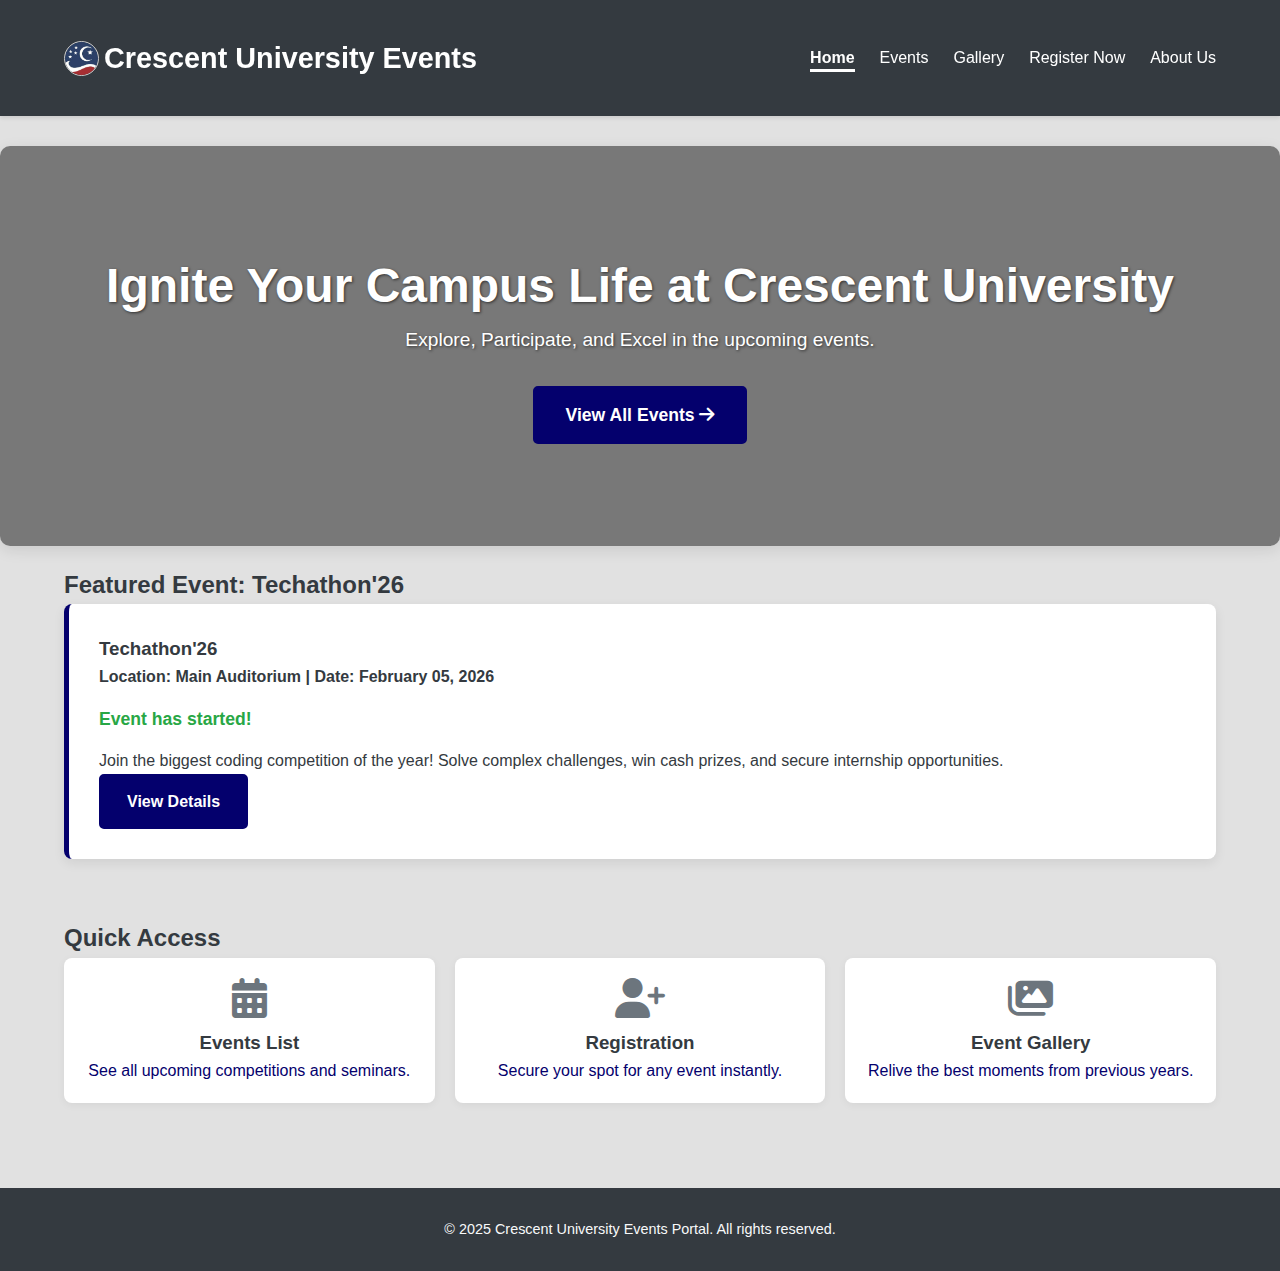
<file: index.html>
<!DOCTYPE html>
<html lang="en">
<head>
    <meta charset="UTF-8">
    <meta name="viewport" content="width=device-width, initial-scale=1.0">
    <title>Crescent University Events Portal - Home</title>
    <link rel="stylesheet" href="style.css">
    <link rel="stylesheet" href="https://cdnjs.cloudflare.com/ajax/libs/font-awesome/6.5.2/css/all.min.css">
</head>
<body>

    <header>
        <div class="container">
            <nav>
                <div class="logo">
                    <img src="./assets/images/crescent.jpg" alt="Crescent University Logo" class="nav-logo">
                    Crescent University Events
                </div>
                
                <ul class="nav-links">
                    <li><a href="index.html" class="active">Home</a></li>
                    <li><a href="events.html">Events</a></li>
                    <li><a href="gallery.html">Gallery</a></li>
                    <li><a href="register.html">Register Now</a></li>
                    <li><a href="about.html">About Us</a></li>
                </ul>
            </nav>
        </div>
    </header>

    <main>
        <section id="hero-banner"> 
            
            <video autoplay muted loop playsinline id="hero-video">
                <source src="https://crescent.education/wp-content/uploads/2025/05/BSACIST-3-26052025.mp4" type="video/mp4">
                Your browser does not support the video tag.
            </video>

            <div class="container banner-content"> 
                <h1>Ignite Your Campus Life at Crescent University</h1>
                <p>Explore, Participate, and Excel in the upcoming events.</p>
                <a href="events.html" class="btn btn-primary btn-large">View All Events <i class="fas fa-arrow-right"></i></a>
            </div>
        </section>
        <section id="featured-event" class="container">
            <h2>Featured Event: Techathon'26</h2>
            
            <div class="card featured-card">
                <h3>Techathon'26</h3>
                <p><strong>Location: Main Auditorium | Date: February 05, 2026</strong></p>
                
                <div id="featured-countdown" class="countdown">
                    Loading countdown...
                </div>

                <p class="description">
                    Join the biggest coding competition of the year! Solve complex challenges, win cash prizes, and secure internship opportunities.
                </p>
                <a href="event-details.html?event=Techathon" class="btn btn-primary">View Details</a>
            </div>
        </section>

        <section id="quick-links" class="container">
            <h2>Quick Access</h2>
            <div class="grid-layout">
                <a href="events.html" class="quick-link-card">
                    <i class="fas fa-calendar-alt"></i>
                    <h3>Events List</h3>
                    <p>See all upcoming competitions and seminars.</p>
                </a>
                <a href="register.html" class="quick-link-card">
                    <i class="fas fa-user-plus"></i>
                    <h3>Registration</h3>
                    <p>Secure your spot for any event instantly.</p>
                </a>
                <a href="gallery.html" class="quick-link-card">
                    <i class="fas fa-images"></i>
                    <h3>Event Gallery</h3>
                    <p>Relive the best moments from previous years.</p>
                </a>
            </div>
        </section>
    </main>

    <footer>
        <div class="container">
            <p>&copy; 2025 Crescent University Events Portal. All rights reserved.</p>
        </div>
    </footer>
    
    <script src="script.js"></script>
    <script>
        document.addEventListener('DOMContentLoaded', () => {
            // Initiate countdown for the featured event (Techathon'26)
            startCountdown(new Date("February 05, 2026 10:00:00").getTime(), 'featured-countdown');
        });
    </script>
</body>
</html>
</file>
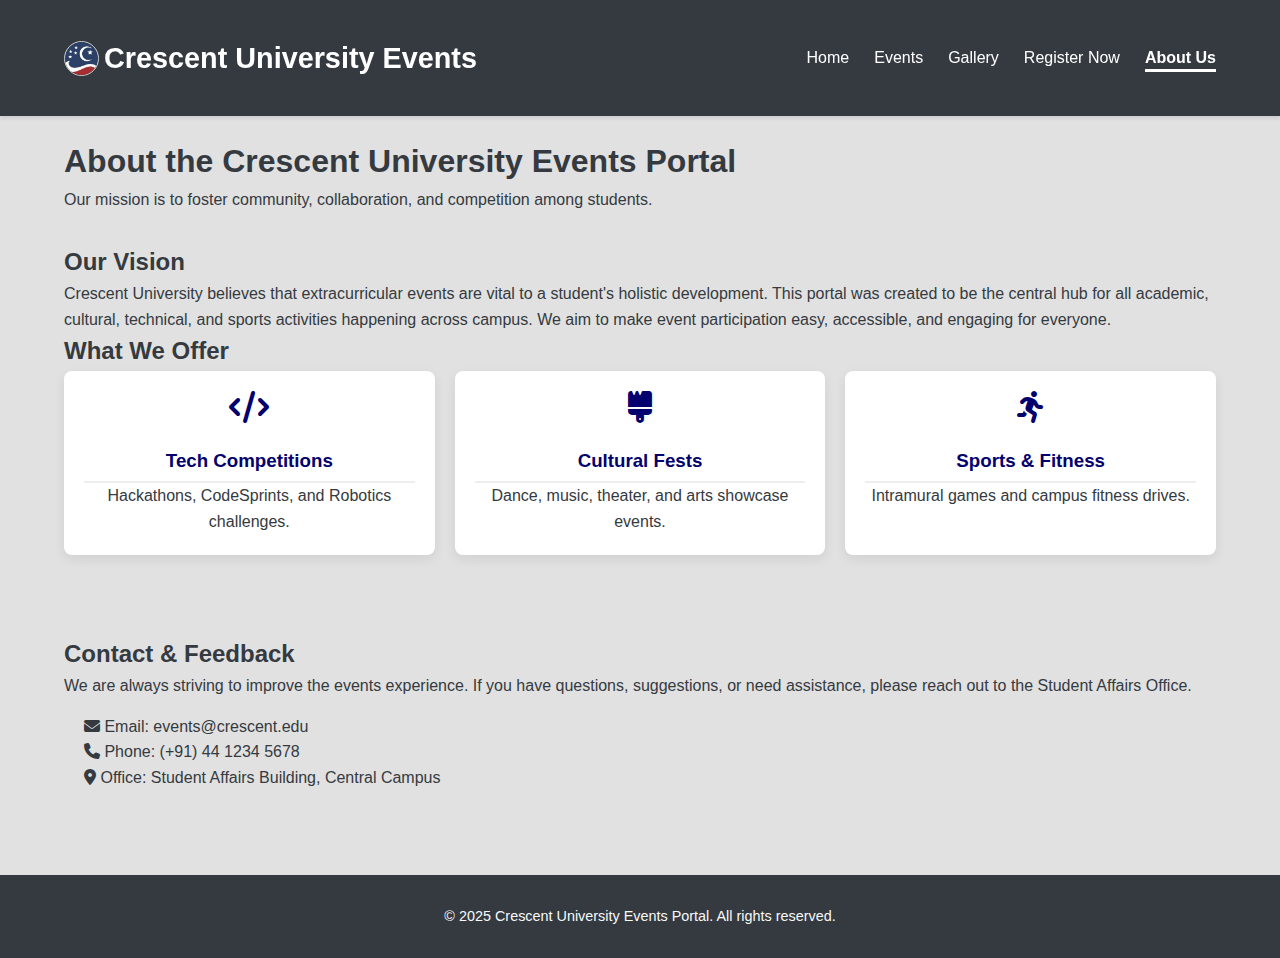
<file: about.html>
<!DOCTYPE html>
<html lang="en">
<head>
    <meta charset="UTF-8">
    <meta name="viewport" content="width=device-width, initial-scale=1.0">
    <title>Crescent University - About Us</title>
    <link rel="stylesheet" href="style.css">
    <link rel="stylesheet" href="https://cdnjs.cloudflare.com/ajax/libs/font-awesome/6.5.2/css/all.min.css">
</head>
<body>
    <header>
        <div class="container">
            <nav>
                <div class="logo">
                    <img src="./assets/images/crescent.jpg" alt="Crescent University Logo" class="nav-logo">
                    Crescent University Events
                </div>
                <ul class="nav-links">
                    <li><a href="index.html">Home</a></li>
                    <li><a href="events.html">Events</a></li>
                    <li><a href="gallery.html">Gallery</a></li>
                    <li><a href="register.html">Register Now</a></li>
                    <li><a href="about.html" class="active">About Us</a></li> 
                </ul>
            </nav>
        </div>
    </header>

    <main class="container">
        <section id="about-content">
            <h1>About the Crescent University Events Portal</h1>
            <p class="text-secondary">Our mission is to foster community, collaboration, and competition among students.</p>

            <div class="grid-layout" style="grid-template-columns: 1fr; gap: 30px; margin-top: 30px;">
                
                <div class="details-section">
                    <h2>Our Vision</h2>
                    <p>Crescent University believes that extracurricular events are vital to a student's holistic development. This portal was created to be the central hub for all academic, cultural, technical, and sports activities happening across campus. We aim to make event participation easy, accessible, and engaging for everyone.</p>

                    <h2>What We Offer</h2>
                    <div class="grid-layout" style="grid-template-columns: repeat(3, 1fr); gap: 20px;">
                        <div class="card" style="text-align: center;">
                            <i class="fas fa-code fa-2x" style="color: var(--primary-color);"></i>
                            <h3>Tech Competitions</h3>
                            <p>Hackathons, CodeSprints, and Robotics challenges.</p>
                        </div>
                        <div class="card" style="text-align: center;">
                            <i class="fas fa-brush fa-2x" style="color: var(--primary-color);"></i>
                            <h3>Cultural Fests</h3>
                            <p>Dance, music, theater, and arts showcase events.</p>
                        </div>
                        <div class="card" style="text-align: center;">
                            <i class="fas fa-running fa-2x" style="color: var(--primary-color);"></i>
                            <h3>Sports & Fitness</h3>
                            <p>Intramural games and campus fitness drives.</p>
                        </div>
                    </div>
                </div>

                <div class="details-section" style="margin-top: 30px;">
                    <h2>Contact & Feedback</h2>
                    <p>We are always striving to improve the events experience. If you have questions, suggestions, or need assistance, please reach out to the Student Affairs Office.</p>
                    <ul style="list-style: none; padding: 0; margin-top: 15px;">
                        <li><i class="fas fa-envelope"></i> Email: events@crescent.edu</li>
                        <li><i class="fas fa-phone"></i> Phone: (+91) 44 1234 5678</li>
                        <li><i class="fas fa-map-marker-alt"></i> Office: Student Affairs Building, Central Campus</li>
                    </ul>
                </div>
            </div>
        </section>
    </main>

    <footer>
        <div class="container">
            <p>&copy; 2025 Crescent University Events Portal. All rights reserved.</p>
        </div>
    </footer>

    <script src="script.js"></script>
</body>
</html>
</file>
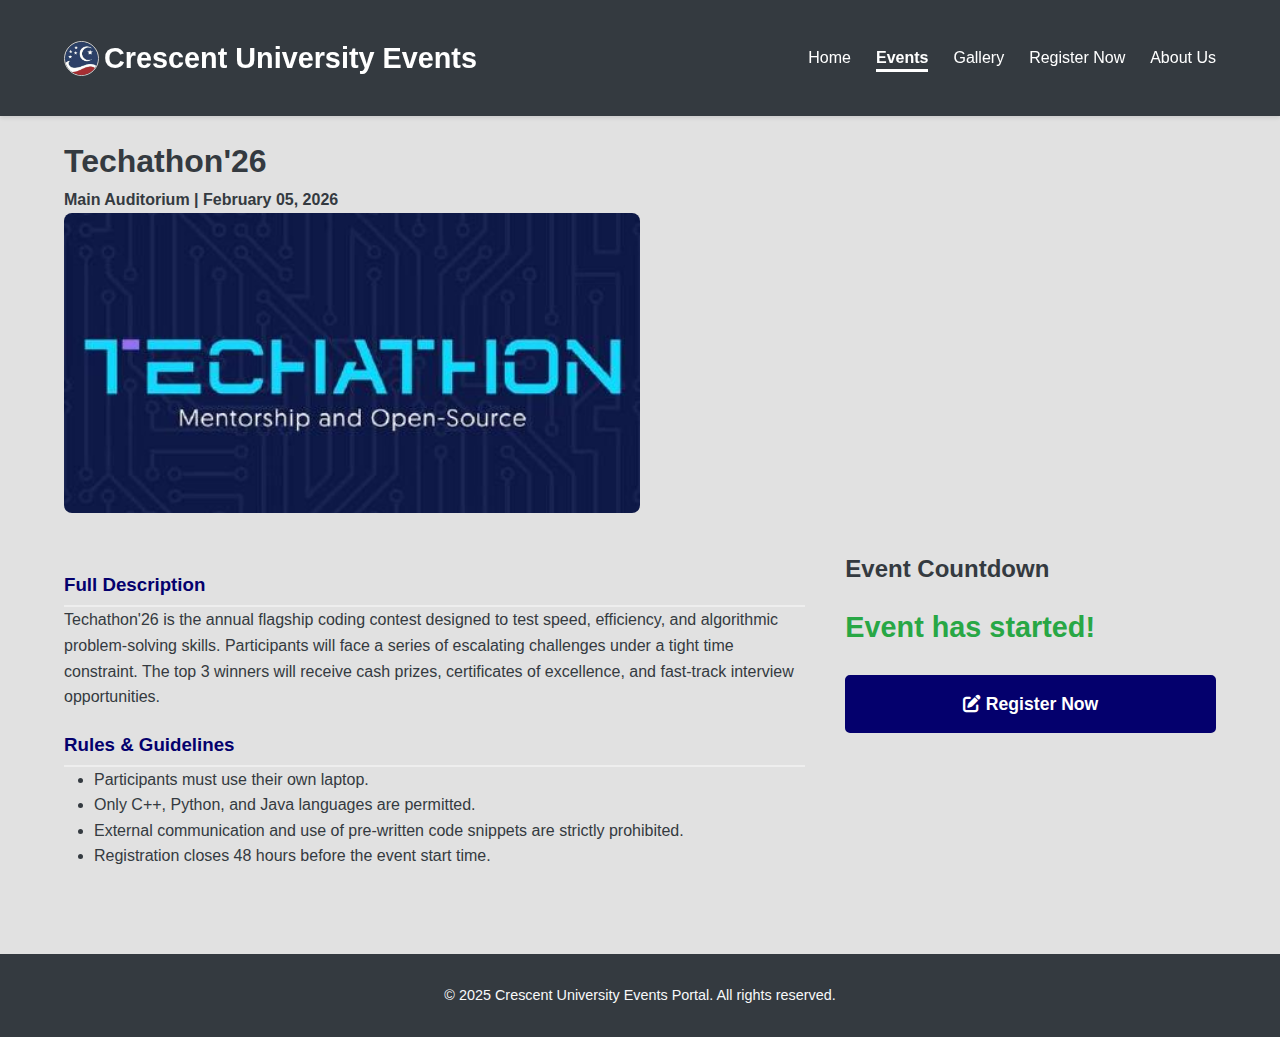
<file: event-details.html>
<!DOCTYPE html>
<html lang="en">
<head>
    <meta charset="UTF-8">
    <meta name="viewport" content="width=device-width, initial-scale=1.0">
    <title>Crescent University - Event Details</title>
    <link rel="stylesheet" href="style.css">
    <link rel="stylesheet" href="https://cdnjs.cloudflare.com/ajax/libs/font-awesome/6.5.2/css/all.min.css">
</head>
<body>
    <header>
        <div class="container">
            <nav>
                <div class="logo">
                    <img src="./assets/images/crescent.jpg" alt="Crescent University Logo" class="nav-logo">
                    Crescent University Events
                </div>
                <ul class="nav-links">
                    <li><a href="index.html">Home</a></li>
                    <li><a href="events.html" class="active">Events</a></li> 
                    <li><a href="gallery.html">Gallery</a></li>
                    <li><a href="register.html">Register Now</a></li>
                    <li><a href="about.html">About Us</a></li>
                </ul>
            </nav>
        </div>
    </header>

    <main class="container">
        <h1>Techathon'26</h1> <p class="text-secondary"><strong>Main Auditorium | February 05, 2026</strong></p>
        
        <img src="./assets/images/Techathon.jpeg" alt="Event Image: Techathon" class="event-image">
        
        <div class="grid-layout" style="grid-template-columns: 2fr 1fr; gap: 40px;">
            
            <div class="details-section">
                <h3>Full Description</h3>
                <p>Techathon'26 is the annual flagship coding contest designed to test speed, efficiency, and algorithmic problem-solving skills. Participants will face a series of escalating challenges under a tight time constraint. The top 3 winners will receive cash prizes, certificates of excellence, and fast-track interview opportunities.</p>

                <h3>Rules & Guidelines</h3>
                <ul>
                    <li>Participants must use their own laptop.</li>
                    <li>Only C++, Python, and Java languages are permitted.</li>
                    <li>External communication and use of pre-written code snippets are strictly prohibited.</li>
                    <li>Registration closes 48 hours before the event start time.</li>
                </ul>
            </div>
            
            <div class="details-section" style="padding-top: 0;">
                <h2>Event Countdown</h2>
                <div id="details-countdown" class="countdown" style="font-size: 1.8em; margin-bottom: 25px;"></div>
                
                <a id="register-btn" href="register.html" class="btn btn-primary btn-large" style="width: 100%;">
                    <i class="fas fa-edit"></i> Register Now
                </a>
            </div>

        </div>
    </main>

    <footer>
        <div class="container">
            <p>&copy; 2025 Crescent University Events Portal. All rights reserved.</p>
        </div>
    </footer>

    <script src="script.js"></script>
    <script>
        document.addEventListener('DOMContentLoaded', () => {
            // 1. DYNAMICALLY UPDATE REGISTRATION LINK
            const urlParams = new URLSearchParams(window.location.search);
            const eventCode = urlParams.get('event');
            
            const registerButton = document.getElementById('register-btn');

            if (eventCode && registerButton) {
                // Set the link to include the event parameter
                registerButton.href = `register.html?event=${eventCode}`;
            }

            // 2. START COUNTDOWN (using Techathon's date as a placeholder for details page)
            startCountdown(new Date("February 05, 2026 10:00:00").getTime(), 'details-countdown');
        });
    </script>
</body>
</html>
</file>
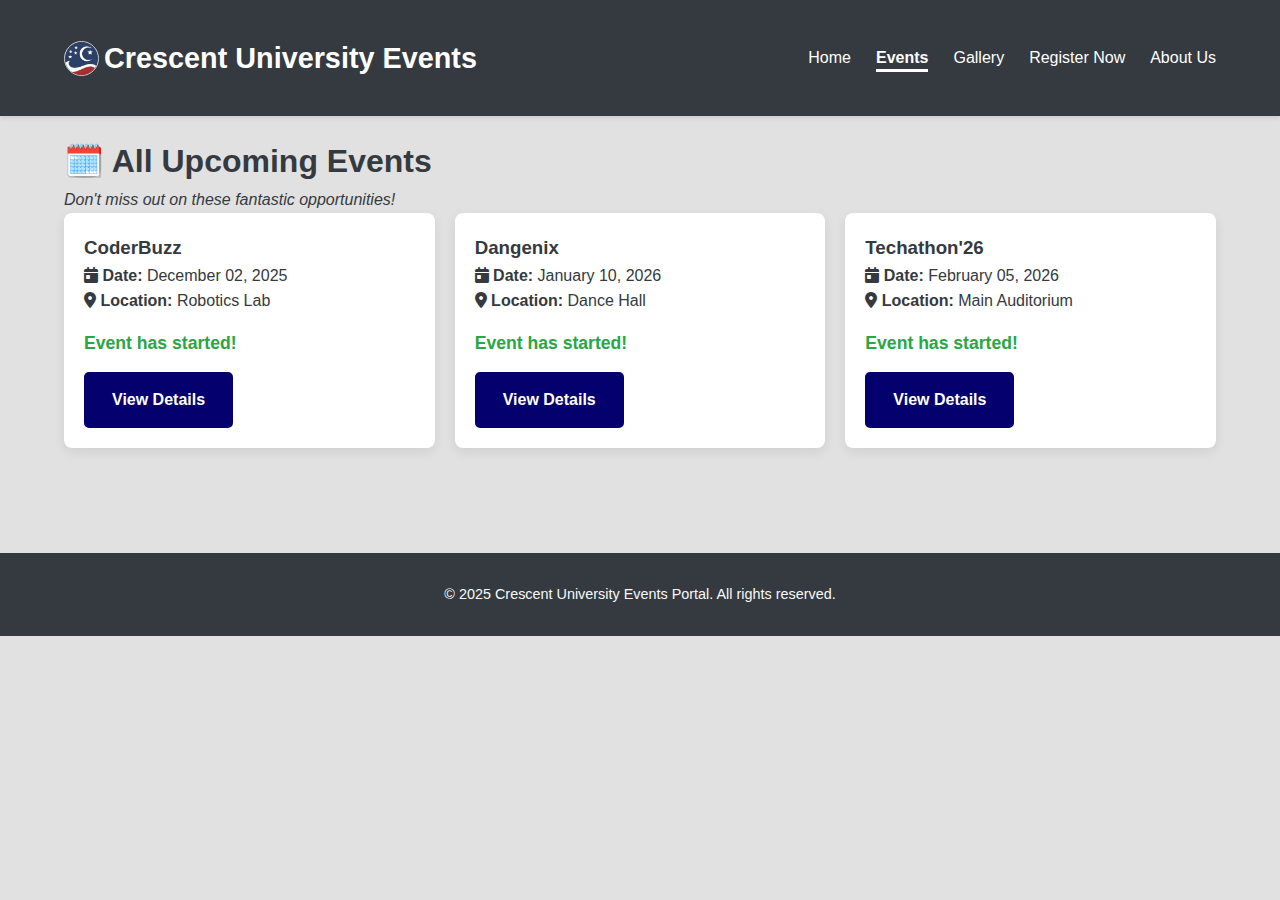
<file: events.html>
<!DOCTYPE html>
<html lang="en">
<head>
    <meta charset="UTF-8">
    <meta name="viewport" content="width=device-width, initial-scale=1.0">
    <title>Crescent University - Upcoming Events</title>
    <link rel="stylesheet" href="style.css">
    <link rel="stylesheet" href="https://cdnjs.cloudflare.com/ajax/libs/font-awesome/6.5.2/css/all.min.css">
</head>
<body>
    <header>
        <div class="container">
            <nav>
                <div class="logo">
                    <img src="./assets/images/crescent.jpg" alt="Crescent University Logo" class="nav-logo">
                    Crescent University Events
                </div>
                <ul class="nav-links">
                    <li><a href="index.html">Home</a></li>
                    <li><a href="events.html" class="active">Events</a></li>
                    <li><a href="gallery.html">Gallery</a></li>
                    <li><a href="register.html">Register Now</a></li>
                    <li><a href="about.html">About Us</a></li>
                </ul>
            </nav>
        </div>
    </header>

    <main class="container">
        <h1>🗓️ All Upcoming Events</h1>
        <p><i>Don't miss out on these fantastic opportunities!</i></p>
        
        <div class="grid-layout" id="events-list">
            
            <div class="card event-card">
                <h3>CoderBuzz</h3>
                <p><i class="fas fa-calendar-day"></i> <strong>Date:</strong> December 02, 2025</p>
                <p><i class="fas fa-map-marker-alt"></i> <strong>Location:</strong> Robotics Lab</p>
                <div id="countdown-CoderBuzz" class="countdown"></div>
                <a href="event-details.html?event=CoderBuzz" class="btn btn-primary">View Details</a>
            </div>

            <div class="card event-card">
                <h3>Dangenix</h3>
                <p><i class="fas fa-calendar-day"></i> <strong>Date:</strong> January 10, 2026</p>
                <p><i class="fas fa-map-marker-alt"></i> <strong>Location:</strong> Dance Hall</p>
                <div id="countdown-Dangenix" class="countdown"></div>
                <a href="event-details.html?event=Dangenix" class="btn btn-primary">View Details</a>
            </div>

            <div class="card event-card">
                <h3>Techathon'26</h3>
                <p><i class="fas fa-calendar-day"></i> <strong>Date:</strong> February 05, 2026</p>
                <p><i class="fas fa-map-marker-alt"></i> <strong>Location:</strong> Main Auditorium</p>
                <div id="countdown-Techathon" class="countdown"></div>
                <a href="event-details.html?event=Techathon" class="btn btn-primary">View Details</a>
            </div>
            
        </div>
    </main>

    <footer>
        <div class="container">
            <p>&copy; 2025 Crescent University Events Portal. All rights reserved.</p>
        </div>
    </footer>

    <script src="script.js"></script>
    <script>
        document.addEventListener('DOMContentLoaded', () => {
            // Script calls to start the countdowns for each event
            startCountdown(new Date("December 02, 2025 14:00:00").getTime(), 'countdown-CoderBuzz');
            startCountdown(new Date("January 10, 2026 09:00:00").getTime(), 'countdown-Dangenix');
            startCountdown(new Date("February 05, 2026 10:00:00").getTime(), 'countdown-Techathon');
        });
    </script>
</body>
</html>
</file>
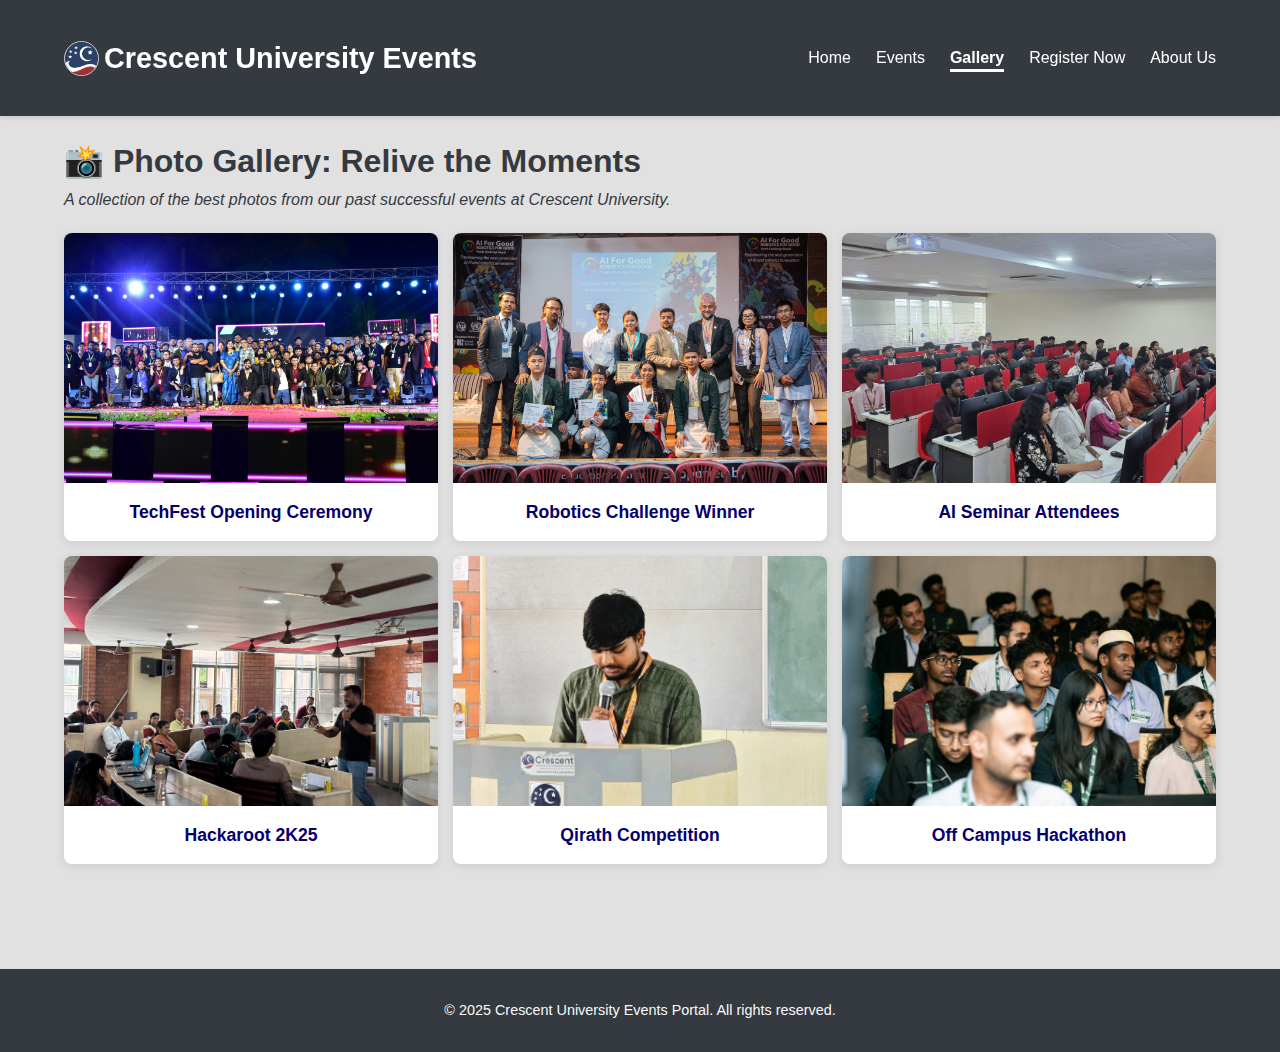
<file: gallery.html>
<!DOCTYPE html>
<html lang="en">
<head>
    <meta charset="UTF-8">
    <meta name="viewport" content="width=device-width, initial-scale=1.0">
    <title>Crescent University - Event Gallery</title>
    <link rel="stylesheet" href="style.css">
    <link rel="stylesheet" href="https://cdnjs.cloudflare.com/ajax/libs/font-awesome/6.5.2/css/all.min.css">
</head>
<body>
    <header>
        <div class="container">
            <nav>
                <div class="logo">
                    <img src="./assets/images/crescent.jpg" alt="Crescent University Logo" class="nav-logo">
                    Crescent University Events
                </div>
                <ul class="nav-links">
                    <li><a href="index.html">Home</a></li>
                    <li><a href="events.html">Events</a></li>
                    <li><a href="gallery.html" class="active">Gallery</a></li>
                    <li><a href="register.html">Register Now</a></li>
                    <li><a href="about.html">About Us</a></li>
                </ul>
            </nav>
        </div>
    </header>

    <main class="container">
        <h1>📸 Photo Gallery: Relive the Moments</h1>
        <p><i>A collection of the best photos from our past successful events at Crescent University.</i></p>
        
        <div class="gallery-grid" id="photo-gallery">
            
            <div class="gallery-item" onclick="openLightbox('techfest_open')">
                <img src="./assets/images/Techfestopening.jpg" alt="TechFest Opening Ceremony">
                <div class="gallery-caption">
                    <h3>TechFest Opening Ceremony</h3>
                </div>
            </div>
            
            <div class="gallery-item" onclick="openLightbox('robotics_winner')">
                <img src="./assets/images/Roboticschallenge.jpeg" alt="Robotics Challenge Winner">
                <div class="gallery-caption">
                    <h3>Robotics Challenge Winner</h3>
                </div>
            </div>
            
            <div class="gallery-item" onclick="openLightbox('ai_seminar')">
                <img src="./assets/images/Aiseminar.jpg" alt="AI Seminar Attendees">
                <div class="gallery-caption">
                    <h3>AI Seminar Attendees</h3>
                </div>
            </div>
            
            <div class="gallery-item" onclick="openLightbox('hackaroot_2k25')">
                <img src="./assets/images/Hackaroot'2k25.JPG" alt="Hackaroot 2k25">
                <div class="gallery-caption">
                    <h3>Hackaroot 2K25</h3>
                </div>
            </div>

            <div class="gallery-item" onclick="openLightbox('qirath_comp')">
                <img src="./assets/images/Qirath Competition.jpeg" alt="Qirath Competition">
                <div class="gallery-caption">
                    <h3>Qirath Competition</h3>
                </div>
            </div>
            
            <div class="gallery-item" onclick="openLightbox('offcampus_hack')">
                <img src="./assets/images/Offcampus.jpg" alt="OffCampus Hackathon">
                <div class="gallery-caption">
                    <h3>Off Campus Hackathon</h3>
                </div>
            </div>
            
        </div>
    </main>

    <div id="lightbox-modal" style="display:none; position:fixed; top:0; left:0; width:100%; height:100%; background:rgba(0,0,0,0.9); z-index:1000; justify-content:center; align-items:center; flex-direction:column;">
        <span onclick="closeLightbox()" style="position:absolute; top:20px; right:35px; color:#fff; font-size:40px; font-weight:bold; cursor:pointer;">&times;</span>
        
        <div style="display:flex; max-width:90%; max-height:90%; align-items:flex-start; background:rgba(255, 255, 255, 0.1);">
            <img id="lightbox-image" style="max-width:70%; max-height:90vh; object-fit:contain; margin-right: 20px;">
            
            <div id="lightbox-details" style="max-width:30%; padding:20px; color:white; background:rgba(0,0,0,0.5); border-radius: 5px;">
                <h2 id="lightbox-caption" style="margin-top:0; color:white;"></h2>
                <hr style="border-color: rgba(255, 255, 255, 0.3);">
                <p id="lightbox-description" style="font-size:1em; line-height:1.5;"></p>
            </div>
        </div>
    </div>
    <footer>
        <div class="container">
            <p>&copy; 2025 Crescent University Events Portal. All rights reserved.</p>
        </div>
    </footer>

    <script src="script.js"></script>
    <script>
        const eventDetails = {
            'techfest_open': {
                src: './assets/images/Techfestopening.jpg',
                title: 'TechFest Opening Ceremony',
                description: 'The spectacular opening ceremony of the annual TechFest, featuring a keynote speech from the Dean, lighting the traditional lamp, and introducing the major competition tracks. This photo captures the excitement of the initial crowd and the organizing committee.',
            },
            'robotics_winner': {
                src: './assets/images/Roboticschallenge.jpeg',
                title: 'Robotics Challenge Winner',
                description: 'A proud moment from the Robotics Challenge! This image features the winning team showcasing their champion autonomous robot. The challenge tested students\' skills in design, programming, and real-time problem-solving.',
            },
            'ai_seminar': {
                src: './assets/images/Aiseminar.jpg',
                title: 'AI Seminar Attendees',
                description: 'A snapshot from the high-demand AI and Machine Learning seminar, which covered cutting-edge topics like deep neural networks and ethical AI. The session featured a guest speaker from a leading tech company.',
            },
            'hackaroot_2k25': {
                src: './assets/images/Hackaroot\'2K25.JPG',
                title: 'Hackaroot 2K25',
                description: 'A candid photo from the successful 24-hour Hackaroot coding competition. Teams are seen intensely collaborating and brainstorming solutions to real-world software problems. Creativity and endurance were key!',
            },
            'qirath_comp': {
                src: './assets/images/Qirath Competition.jpeg',
                title: 'Qirath Competition',
                description: 'An image from the annual Qirath competition, celebrating the art of Quranic recitation. The event emphasizes precision, melody, and rhythm, fostering cultural and religious awareness within the university community.',
            },
            'offcampus_hack': {
                src: './assets/images/Offcampus.jpg',
                title: 'Off Campus Hackathon',
                description: 'The winning team from the Off Campus Hackathon, hosted in partnership with local tech startups. This competition focused on entrepreneurial skills and developing mobile applications for public good.',
            }
        };

        function openLightbox(eventId) {
            const data = eventDetails[eventId];

            if (data) {
                document.getElementById('lightbox-modal').style.display = 'flex';
                document.getElementById('lightbox-image').src = data.src;
                document.getElementById('lightbox-caption').innerText = data.title;
                
                document.getElementById('lightbox-description').innerText = data.description; 
            }
        }

        function closeLightbox() {
            document.getElementById('lightbox-modal').style.display = 'none';
        }
    </script>
</body>
</html>
</file>
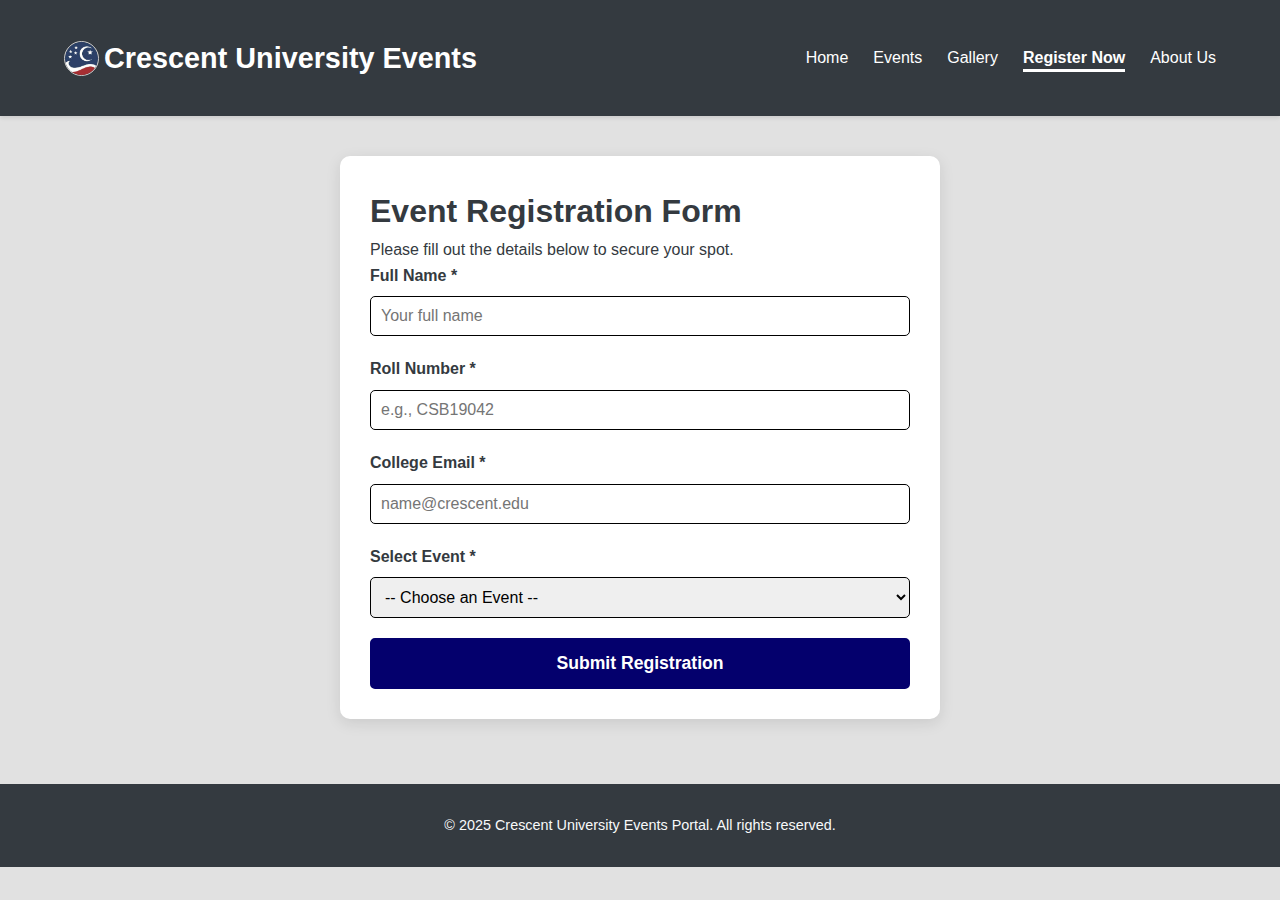
<file: register.html>
<!DOCTYPE html>
<html lang="en">
<head>
    <meta charset="UTF-8">
    <meta name="viewport" content="width=device-width, initial-scale=1.0">
    <title>Crescent University - Event Registration</title>
    <link rel="stylesheet" href="style.css">
    <link rel="stylesheet" href="https://cdnjs.cloudflare.com/ajax/libs/font-awesome/6.5.2/css/all.min.css">
</head>
<body>
    <header>
        <div class="container">
            <nav>
                <div class="logo">
                    <img src="./assets/images/crescent.jpg" alt="Crescent University Logo" class="nav-logo">
                    Crescent University Events
                </div>
                <ul class="nav-links">
                    <li><a href="index.html">Home</a></li>
                    <li><a href="events.html">Events</a></li>
                    <li><a href="gallery.html">Gallery</a></li>
                    <li><a href="register.html" class="active">Register Now</a></li>
                    <li><a href="about.html">About Us</a></li>

                </ul>
            </nav>
        </div>
    </header>

    <main>
        <div class="form-container">
            <h1>Event Registration Form</h1>
            <p>Please fill out the details below to secure your spot.</p>

            <form id="registration-form" onsubmit="validateRegistrationForm(event)">
                
                <div class="form-group">
                    <label for="name">Full Name *</label>
                    <input type="text" id="name" name="name" required placeholder="Your full name">
                </div>

                <div class="form-group">
                    <label for="roll-number">Roll Number *</label>
                    <input type="text" id="roll-number" name="roll-number" required placeholder="e.g., CSB19042">
                </div>
                
                <div class="form-group">
                    <label for="email">College Email *</label>
                    <input type="email" id="email" name="email" required placeholder="name@crescent.edu">
                </div>
                
                <div class="form-group">
                    <label for="select-event">Select Event *</label>
                    <select id="select-event" name="select-event" required>
                        <option value="">-- Choose an Event --</option>
                        <option value="Techathon">Techathon</option>
                        <option value="Dangenix">Dangenix</option>
                        <option value="CoderBuzz">CoderBuzz</option>
                    </select>
                </div>
                
                <button type="submit" class="btn btn-primary btn-large" style="width: 100%;">
                    Submit Registration
                </button>
            </form>
        </div>
    </main>

    <footer>
        <div class="container">
            <p>&copy; 2025 Crescent University Events Portal. All rights reserved.</p>
        </div>
    </footer>

    <script src="script.js"></script>
    <script>
        document.addEventListener('DOMContentLoaded', () => {
            const urlParams = new URLSearchParams(window.location.search);
            const eventCode = urlParams.get('event');
            if (eventCode) {
                // This logic auto-selects the event if the 'event' parameter is in the URL.
                document.getElementById('select-event').value = eventCode;
            }
        });
    </script>
</body>
</html>
</file>
<file: style.css>
:root {
    --primary-color: #04006d;
    --secondary-color: #6C757D;    
    --background-color: rgb(225, 225, 225);     
    --card-background: #FFFFFF; 
    --text-color: #343A40;
    --success-color: #28A745;
}

* {
    margin: 0;
    padding: 0;
    box-sizing: border-box;
}

body {
    font-family: 'Segoe UI', Tahoma, Geneva, Verdana, sans-serif;
    line-height: 1.6;
    color: var(--text-color);
    background-color: var(--background-color); 
}

h1, h2, h3 {
    color: var(--text-color);
}

a {
    text-decoration: none;
    color: var(--primary-color);
    transition: color 0.3s;
}

a:hover {
    color: #003366;
}

.container {
    width: 90%;
    max-width: 1200px;
    margin: 0 auto;
    padding: 20px 0;
}

/* --- 2. Header and Navigation --- */
header {
    background-color: #343A40; 
    box-shadow: 0 2px 4px rgba(0, 0, 0, 0.1);
    position: sticky;
    top: 0;
    z-index: 100;
}

nav {
    display: flex;
    justify-content: space-between;
    align-items: center;
    padding: 15px 0;
}

nav .logo {
    font-size: 1.8em;
    font-weight: bold;
    color: white; 
    display: flex; 
    align-items: center;
}

.nav-logo {
    height: 35px; 
    width: 35px;  
    margin-right: 5px; 
    vertical-align: middle;
    border-radius: 50%;
    border: 1px solid #CCC; 
    object-fit: cover; 
}

.nav-links {
    list-style: none;
    display: flex;
}

.nav-links li {
    margin-left: 25px;
}

.nav-links a {
    font-weight: 500;
    padding: 5px 0;
    color: white; 
}

.nav-links a.active {
    color: white; 
    font-weight: bold; 
    border-bottom: 3px solid white; 
    padding-bottom: 3px; 
}

.btn {
    display: inline-block;
    padding: 12px 25px; 
    border-radius: 5px;
    cursor: pointer;
    font-weight: bold;
    transition: background-color 0.3s, transform 0.1s;
    text-align: center;
    border: none; 
}

.btn-primary {
    background-color: var(--primary-color); 
    color: white; 
    border: 3px solid var(--primary-color); 
}

.btn-primary:hover {
    background-color: #13487d; 
    color: white; 
    transform: translateY(-1px);
    border: 3px solid #13487d;
}

.btn-large {
    padding: 12px 30px;
    font-size: 1.1em;
}

.form-container {
    max-width: 600px;
    margin: 40px auto;
    padding: 30px;
    background: var(--card-background); 
    border-radius: 10px;
    box-shadow: 0 4px 15px rgba(0, 0, 0, 0.1);
}

.form-group {
    margin-bottom: 20px;
}

.form-group label {
    display: block;
    margin-bottom: 8px;
    font-weight: 600;
}

.form-group input,
.form-group select {
    width: 100%;
    padding: 10px;
    border: 1px solid #000000;
    border-radius: 5px;
    font-size: 1em;
    transition: border-color 0.3s;
}

.form-group input:focus,
.form-group select:focus {
    border-color: var(--primary-color);
    outline: none;
}


.card {
    background-color: var(--card-background); 
    border-radius: 8px;
    box-shadow: 0 4px 12px rgba(0, 0, 0, 0.08);
    padding: 20px;
    margin-bottom: 20px;
    transition: transform 0.3s;
}

.card:hover {
    transform: translateY(-3px);
}

.featured-card {
    padding: 30px;
    border-left: 5px solid var(--primary-color);
}

.countdown {
    font-size: 1.1em;
    font-weight: bold;
    color: var(--primary-color);
    margin: 15px 0;
}

.countdown span {
    display: inline-block;
    padding: 5px;
    margin-right: 5px;
    background: #e9ecef;
    border-radius: 3px;
    color: var(--text-color);
}

#hero-banner {
    position: relative; 
    height: 400px; 
    overflow: hidden;
    color: white; 
    text-align: center;
    border-radius: 10px;
    margin-top: 30px; 
    box-shadow: 0 4px 15px rgba(0, 0, 0, 0.1);
    
    display: flex;
    align-items: center;
    justify-content: center;
}

#hero-video {
    position: absolute;
    top: 50%;
    left: 50%;
    
    width: 100%;
    height: 100%;

    transform: translate(-50%, -50%); 
    
    z-index: 0; 
    object-fit: cover;
}

#hero-banner::before {
    content: '';
    position: absolute;
    top: 0;
    left: 0;
    width: 100%;
    height: 100%;
    background-color: rgba(50, 50, 50, 0.6); 
    z-index: 1; 
}

.banner-content {
    position: relative;
    z-index: 2; 
    padding: 20px 0; 
}

.banner-content h1 {
    font-size: 3em;
    color: white;
    text-shadow: 1px 1px 3px rgba(0, 0, 0, 0.6);
}

.banner-content p {
    font-size: 1.2em;
    margin-bottom: 30px;
    text-shadow: 1px 1px 3px rgba(0, 0, 0, 0.6);
}

.grid-layout {
    display: grid;
    grid-template-columns: repeat(auto-fit, minmax(280px, 1fr));
    gap: 20px;
}

.quick-link-card {
    display: block;
    background-color: var(--card-background);
    padding: 20px;
    text-align: center;
    border-radius: 8px;
    box-shadow: 0 2px 8px rgba(0, 0, 0, 0.05);
    transition: all 0.3s;
}

.quick-link-card:hover {
    transform: translateY(-3px);
    box-shadow: 0 6px 15px rgba(0, 0, 0, 0.1);
    color: var(--primary-color);
}

.quick-link-card i {
    font-size: 2.5em;
    color: var(--secondary-color);
    margin-bottom: 10px;
}

.event-image {
    width: 50%;
    max-height: 300px;
    object-fit: cover;
    border-radius: 8px;
    margin-bottom: 30px;
}

.details-section h3 {
    margin-top: 20px;
    padding-bottom: 5px;
    border-bottom: 2px solid #EEE;
    color: var(--primary-color);
}

.details-section ul {
    list-style: disc;
    margin-left: 20px;
    padding-left: 10px;
}

.gallery-grid {
    display: grid;
    grid-template-columns: repeat(auto-fit, minmax(300px, 1fr));
    gap: 15px;
    padding: 20px 0;
}

.gallery-item {
    overflow: hidden;
    border-radius: 8px;
    box-shadow: 0 2px 10px rgba(0, 0, 0, 0.1);
    cursor: pointer;
    position: relative;
}

.gallery-item img {
    width: 100%;
    height: 250px;
    object-fit: cover;
    display: block;
    transition: transform 0.4s;
}

.gallery-item:hover img {
    transform: scale(1.05);
}

.gallery-caption {
    padding: 15px 10px;
    background-color: var(--card-background); 
    text-align: center;
}

.gallery-caption h3 {
    font-size: 1.1em;
    margin: 0;
    color: var(--primary-color);
    font-weight: 600;
}

footer {
    text-align: center;
    padding: 10px 0;
    margin-top: 0; 
    background-color: #343A40;
    color: #F8F9FA;
    font-size: 0.9em;
}

footer {
    text-align: center;
    padding: 10px 0;
    margin-top: 65px;
    background-color: #343A40;
    color: #F8F9FA;
    font-size: 0.9em;
}
</file>
